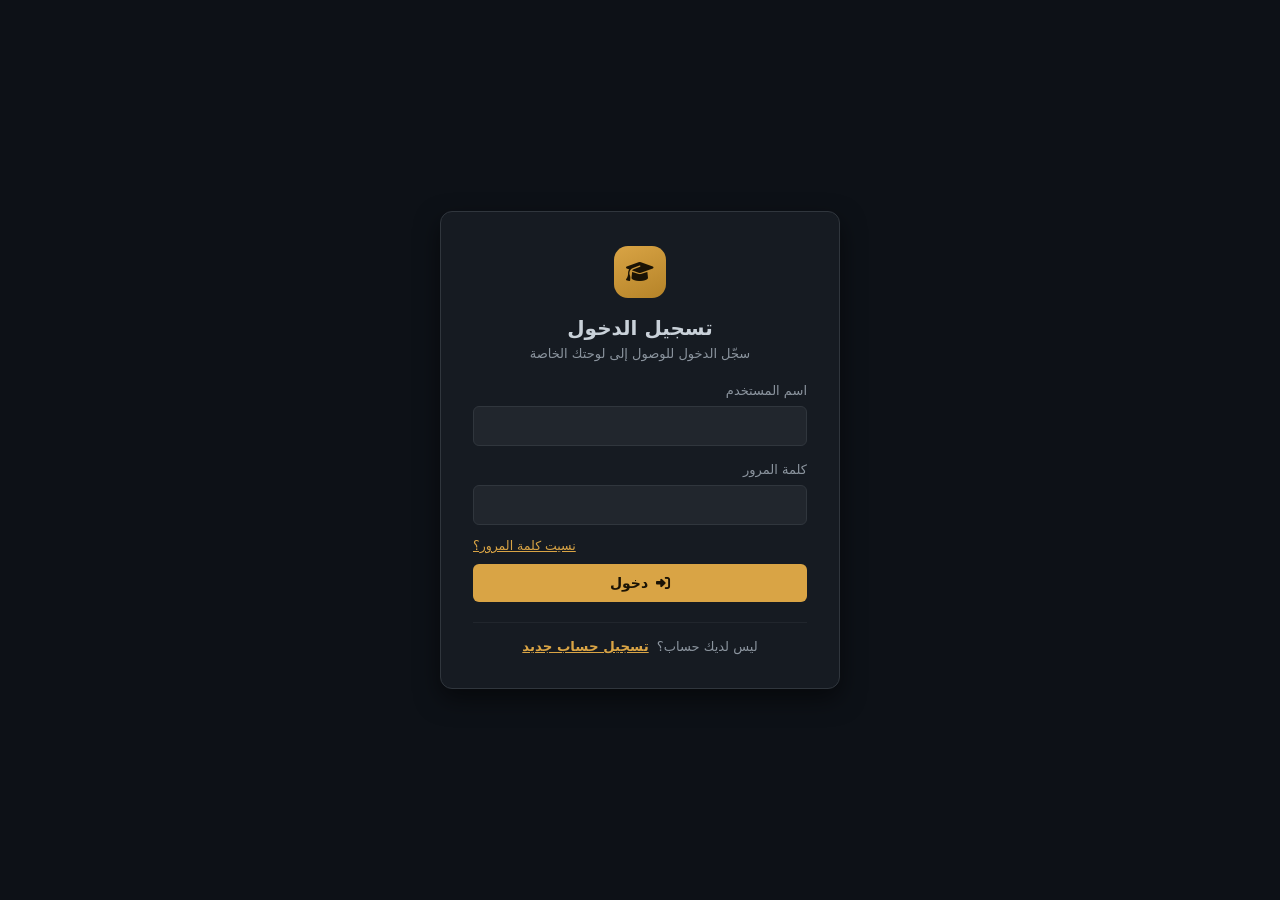
<file: frontend/account/reset.html>
<!DOCTYPE html>
<html lang="ar" dir="rtl">
<head>
    <meta charset="UTF-8">
    <meta name="viewport" content="width=device-width, initial-scale=1.0">
    <title>تسجيل الدخول - نظام المدرسة</title>
    <link rel="stylesheet" href="https://cdnjs.cloudflare.com/ajax/libs/font-awesome/6.4.0/css/all.min.css">
    <link rel="stylesheet" href="style.css">
</head>
<body>
    <div class="login-wrapper">
        <div class="login-box">
            <div class="login-mark"><i class="fa-solid fa-graduation-cap"></i></div>
            <h2 id="form-title">تسجيل الدخول</h2>
            <p class="login-sub" id="form-sub">سجّل الدخول للوصول إلى لوحتك الخاصة</p>

            <div id="auth-alert" class="alert hidden"></div>

            <!-- نموذج تسجيل الدخول -->
            <form id="login-form">
                <div class="form-group">
                    <label for="login-username">اسم المستخدم</label>
                    <input type="text" id="login-username" required autocomplete="username">
                </div>
                <div class="form-group">
                    <label for="login-password">كلمة المرور</label>
                    <input type="password" id="login-password" required autocomplete="current-password">
                </div>
                <div class="forgot-row">
                    <button type="button" id="forgot-btn" class="btn-link" onclick="openForgotModal()">نسيت كلمة المرور؟</button>
                </div>
                <button type="submit" id="login-submit" class="btn-primary">
                    <i class="fa-solid fa-right-to-bracket"></i> دخول
                </button>
            </form>

            <!-- نموذج إنشاء حساب -->
            <form id="register-form" class="hidden">
                <div class="form-group">
                    <label for="reg-username">اسم المستخدم</label>
                    <input type="text" id="reg-username" required autocomplete="username">
                </div>
                <div class="form-group">
                    <label for="reg-email">البريد الإلكتروني</label>
                    <input type="email" id="reg-email" required autocomplete="email">
                </div>
                <div class="form-group">
                    <label for="reg-first-name">الاسم الأول</label>
                    <input type="text" id="reg-first-name" required autocomplete="given-name">
                </div>
                <div class="form-group">
                    <label for="reg-last-name">اسم العائلة</label>
                    <input type="text" id="reg-last-name" required autocomplete="family-name">
                </div>
                <div class="form-group">
                    <label for="reg-password">كلمة المرور</label>
                    <input type="password" id="reg-password" required autocomplete="new-password">
                </div>
                <button type="submit" id="register-submit" class="btn-primary">
                    <i class="fa-solid fa-user-plus"></i> إنشاء حساب
                </button>
            </form>

            <div class="auth-toggle">
                <span id="toggle-text">ليس لديك حساب؟</span>
                <button type="button" id="toggle-btn" class="btn-link">تسجيل حساب جديد</button>
            </div>
        </div>
    </div>

    <!-- نافذة نسيت كلمة المرور -->
    <div id="forgot-modal" class="modal-overlay hidden">
        <div class="modal-box">
            <h3><i class="fa-solid fa-key"></i> استعادة كلمة المرور</h3>
            <p class="modal-sub">اكتب بريدك الإلكتروني وسنرسل لك تعليمات إعادة التعيين.</p>
            <div class="form-group">
                <label for="forgot-email">البريد الإلكتروني</label>
                <input type="email" id="forgot-email" autocomplete="email">
            </div>
            <div id="forgot-msg" class="forgot-msg"></div>
            <div class="modal-actions">
                <button type="button" class="btn-secondary" onclick="closeForgotModal()">إلغاء</button>
                <button type="button" id="forgot-submit" class="btn-primary" onclick="submitForgotPassword()">
                    <i class="fa-solid fa-paper-plane"></i> إرسال
                </button>
            </div>
        </div>
    </div>

    <script src="script.js"></script>
</body>
</html>
</file>
<file: frontend/account/style.css>
:root {
    --bg: #0d1117;
    --surface: #161b22;
    --surface-2: #21262d;
    --border: #30363d;
    --border-soft: #21262d;
    --accent: #d9a445;
    --accent-dark: #b58328;
    --accent-soft: rgba(217, 164, 69, 0.15);
    --text-main: #c9d1d9;
    --text-muted: #8b949e;
    --danger: #f85149;
    --danger-soft: rgba(248, 81, 73, 0.15);
    --success: #3fb950;
    --success-soft: rgba(63, 185, 80, 0.15);
    --radius-sm: 6px;
    --radius-lg: 12px;
}

* {
    box-sizing: border-box;
    margin: 0;
    padding: 0;
    font-family: system-ui, -apple-system, BlinkMacSystemFont, 'Segoe UI', Roboto, Oxygen, Ubuntu, Cantarell, sans-serif;
}

body {
    background-color: var(--bg);
    color: var(--text-main);
    min-height: 100vh;
    display: flex;
    align-items: center;
    justify-content: center;
}

.hidden {
    display: none !important;
}

.login-wrapper {
    width: 100%;
    padding: 20px;
    display: flex;
    justify-content: center;
    align-items: center;
}

.login-box {
    width: 100%;
    max-width: 400px;
    padding: 34px 32px;
    background: var(--surface);
    border-radius: var(--radius-lg);
    border: 1px solid var(--border);
    box-shadow: 0 10px 25px rgba(0, 0, 0, 0.5);
}

.login-mark {
    width: 52px;
    height: 52px;
    border-radius: 14px;
    background: linear-gradient(155deg, var(--accent), var(--accent-dark));
    display: flex;
    align-items: center;
    justify-content: center;
    font-size: 22px;
    color: #1a1305;
    margin: 0 auto 18px;
}

.login-box h2 {
    text-align: center;
    font-size: 20px;
    font-weight: 700;
    margin-bottom: 6px;
}

.login-box .login-sub {
    text-align: center;
    font-size: 13px;
    color: var(--text-muted);
    margin-bottom: 22px;
}

.form-group {
    display: flex;
    flex-direction: column;
    gap: 8px;
    margin-bottom: 16px;
}

label {
    font-size: 13px;
    color: var(--text-muted);
    font-weight: 500;
}

input {
    padding: 11px 14px;
    border-radius: var(--radius-sm);
    border: 1px solid var(--border);
    background-color: var(--surface-2);
    color: var(--text-main);
    outline: none;
    font-size: 14px;
    transition: 0.2s;
}

input:focus {
    border-color: var(--accent);
    box-shadow: 0 0 0 3px var(--accent-soft);
}

.btn-primary {
    width: 100%;
    padding: 11px 18px;
    border-radius: var(--radius-sm);
    border: none;
    background: var(--accent);
    color: #1a1305;
    font-weight: 600;
    font-size: 14px;
    cursor: pointer;
    display: flex;
    align-items: center;
    justify-content: center;
    gap: 8px;
    margin-top: 10px;
    transition: 0.2s;
}

.btn-primary:hover {
    background: var(--accent-dark);
}

.alert {
    font-size: 14px;
    padding: 12px 14px;
    border-radius: var(--radius-sm);
    margin-bottom: 18px;
    display: flex;
    align-items: center;
    justify-content: center;
    gap: 10px;
}

.alert-danger {
    background: var(--danger-soft);
    color: var(--danger);
    border: 1px solid rgba(248, 81, 73, 0.3);
}

.alert-warning {
    background: var(--accent-soft);
    color: var(--accent);
    border: 1px solid rgba(217, 164, 69, 0.3);
}

.alert-success {
    background: var(--success-soft);
    color: var(--success);
    border: 1px solid rgba(63, 185, 80, 0.3);
}

.auth-toggle {
    margin-top: 20px;
    padding-top: 16px;
    border-top: 1px solid var(--border-soft);
    text-align: center;
    font-size: 13px;
    color: var(--text-muted);
}

.btn-link {
    background: none;
    border: none;
    color: var(--accent);
    font-weight: 600;
    cursor: pointer;
    margin-right: 4px;
    text-decoration: underline;
}

/* ===== نسيت كلمة المرور والنافذة المنبثقة ===== */
.forgot-row {
    text-align: left;
    margin: -6px 0 6px;
}

.forgot-row .btn-link {
    font-size: 12.5px;
    font-weight: 500;
    margin: 0;
}

.modal-overlay {
    position: fixed;
    inset: 0;
    background: rgba(0, 0, 0, 0.7);
    display: flex;
    align-items: center;
    justify-content: center;
    padding: 20px;
    z-index: 1000;
}

.modal-box {
    width: 100%;
    max-width: 400px;
    padding: 28px;
    background: var(--surface);
    border: 1px solid var(--border);
    border-radius: var(--radius-lg);
    box-shadow: 0 10px 25px rgba(0, 0, 0, 0.5);
}

.modal-box h3 {
    font-size: 17px;
    margin-bottom: 6px;
}

.modal-sub {
    font-size: 13px;
    color: var(--text-muted);
    margin-bottom: 18px;
}

.forgot-msg {
    font-size: 14px;
    min-height: 24px;
    margin-bottom: 10px;
    display: flex;
    align-items: center;
    justify-content: center;
}

.modal-actions {
    display: flex;
    gap: 10px;
}

.modal-actions .btn-primary,
.modal-actions .btn-secondary {
    margin-top: 6px;
}

.btn-secondary {
    width: 100%;
    padding: 11px 18px;
    border-radius: var(--radius-sm);
    border: 1px solid var(--border);
    background: transparent;
    color: var(--text-muted);
    font-weight: 600;
    font-size: 14px;
    cursor: pointer;
    transition: 0.2s;
}

.btn-secondary:hover {
    color: var(--text-main);
    background: var(--surface-2);
}

.btn-primary:disabled {
    opacity: 0.6;
    cursor: not-allowed;
}

/* انيميشن الترس للتحميل */
.gear-spinner {
    font-size: 18px;
    color: var(--accent);
}
</file>
